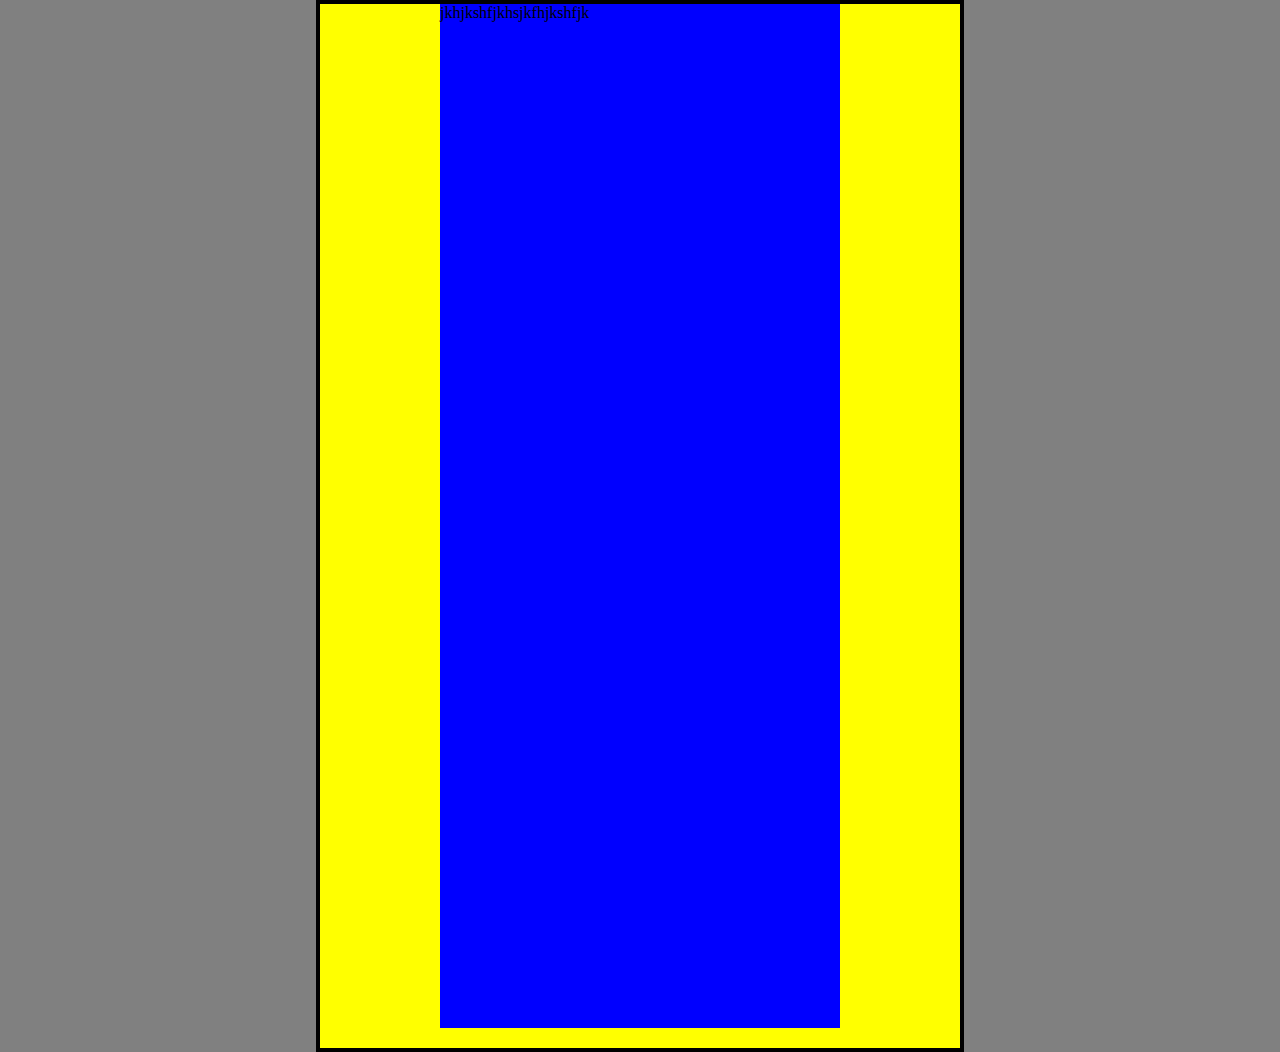
<file: about.html>
<!DOCTYPE html>

<html>
<head>
  <title>About us</title>
  <link href="css/mystyle.css" rel="stylesheet" type="text/css">
</head>
<body>
  <div class="main">
  jkhjkshfjkhsjkfhjkshfjk
  </div>

</body>

</html>
</file>
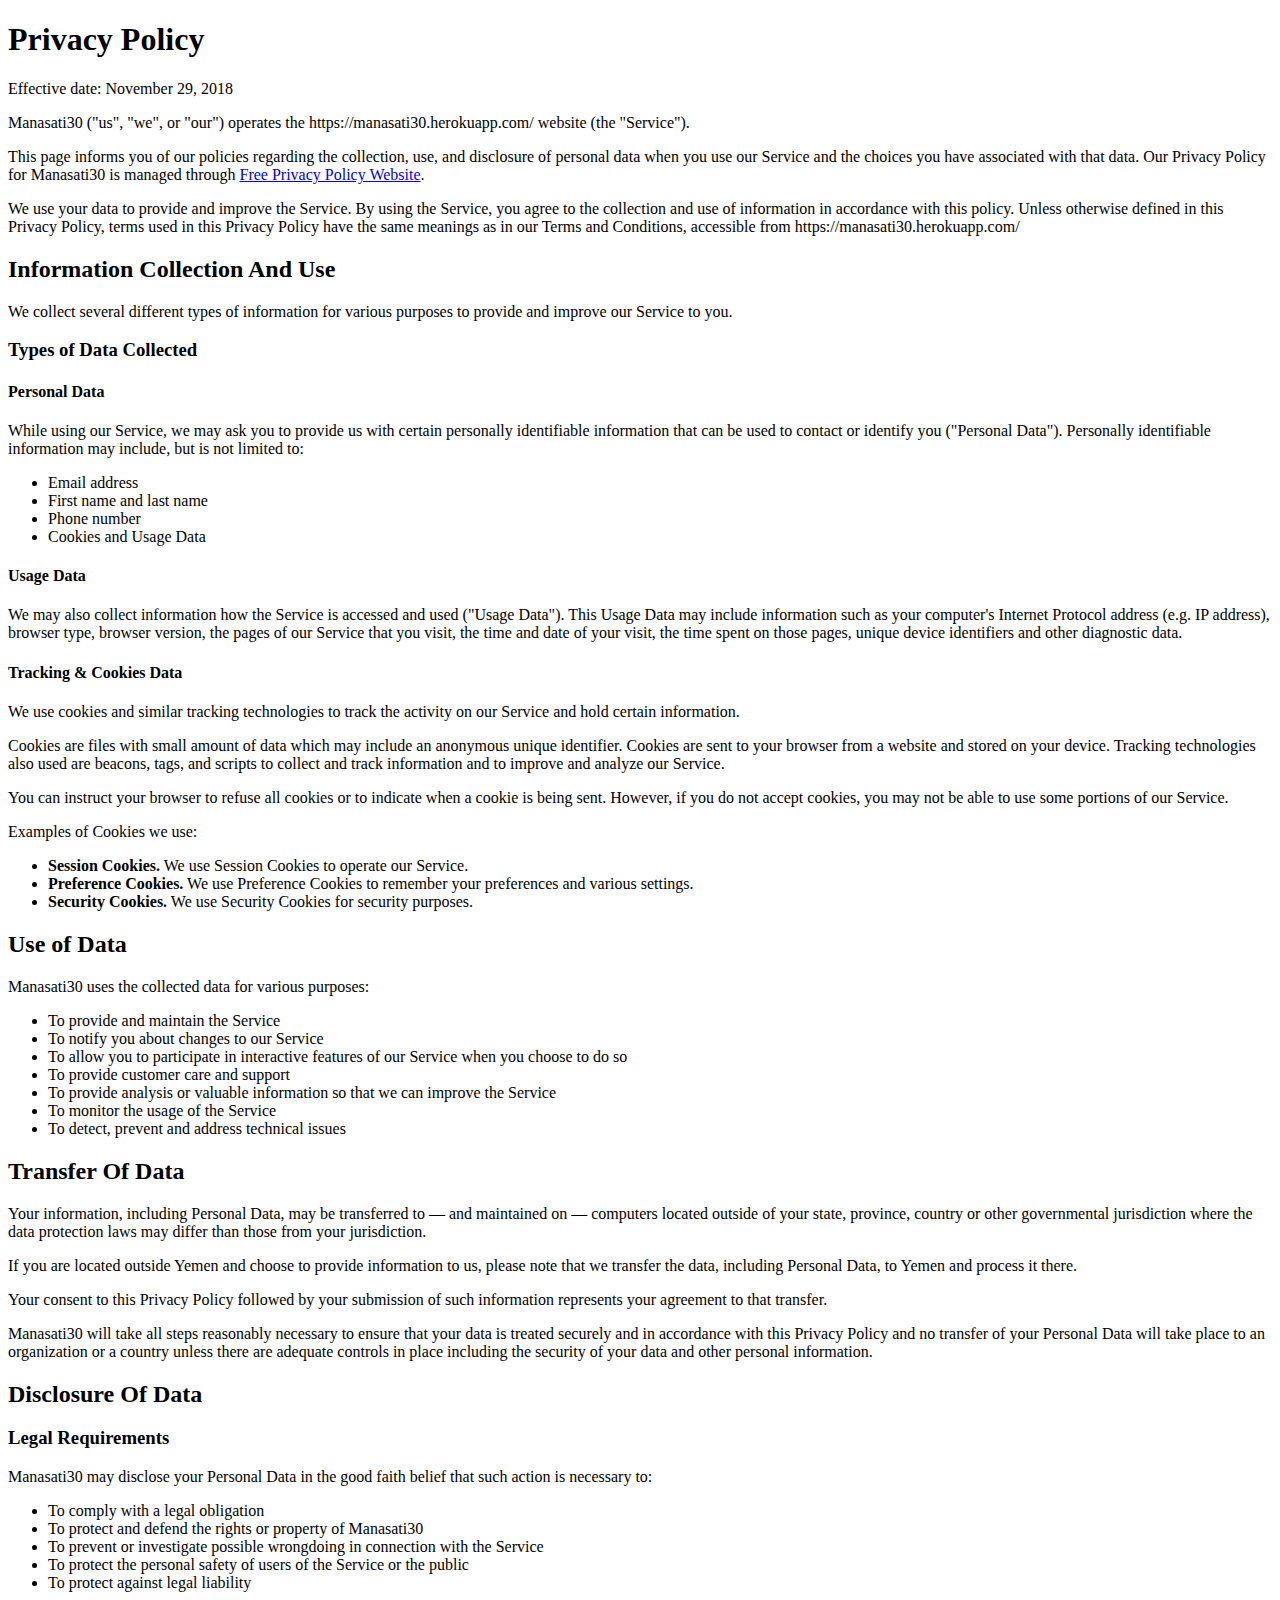
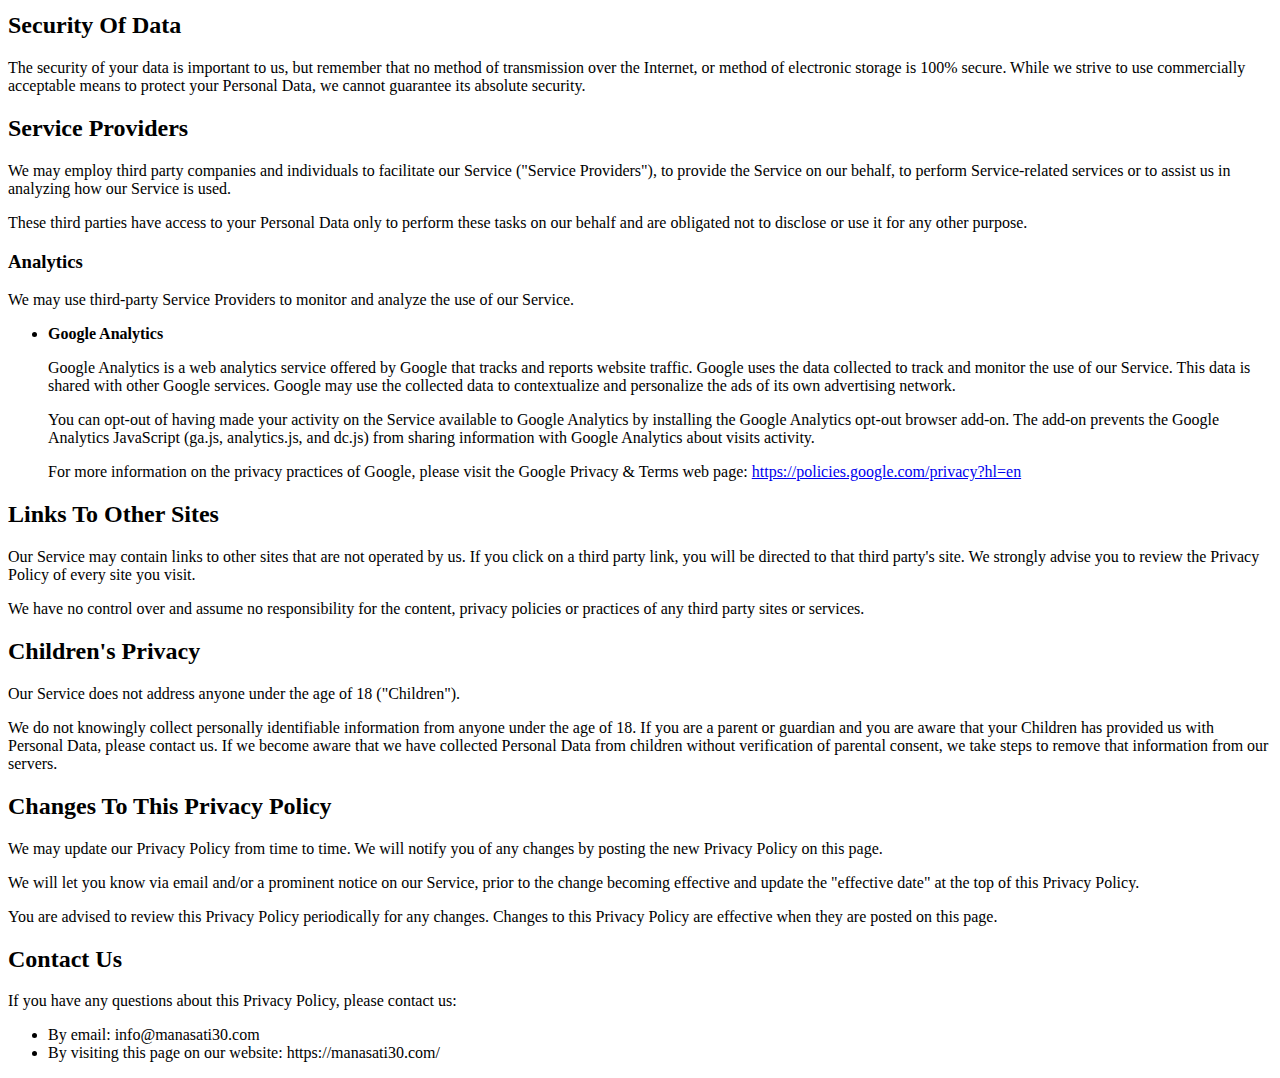
<file: privacy-policy.html>
<!DOCTYPE html>

<html lang="en">
 <head>
 <title>Privacy Policy</title>
 </head>
 <body>
<h1>Privacy Policy</h1>


<p>Effective date: November 29, 2018</p>


<p>Manasati30 ("us", "we", or "our") operates the https://manasati30.herokuapp.com/ website (the "Service").</p>

<p>This page informs you of our policies regarding the collection, use, and disclosure of personal data when you use our Service and the choices you have associated with that data. Our Privacy Policy  for Manasati30 is managed through <a href="https://www.freeprivacypolicy.com/free-privacy-policy-generator.php">Free Privacy Policy Website</a>.</p>

<p>We use your data to provide and improve the Service. By using the Service, you agree to the collection and use of information in accordance with this policy. Unless otherwise defined in this Privacy Policy, terms used in this Privacy Policy have the same meanings as in our Terms and Conditions, accessible from https://manasati30.herokuapp.com/</p>


<h2>Information Collection And Use</h2>

<p>We collect several different types of information for various purposes to provide and improve our Service to you.</p>

<h3>Types of Data Collected</h3>

<h4>Personal Data</h4>

<p>While using our Service, we may ask you to provide us with certain personally identifiable information that can be used to contact or identify you ("Personal Data"). Personally identifiable information may include, but is not limited to:</p>

<ul>
<li>Email address</li><li>First name and last name</li><li>Phone number</li><li>Cookies and Usage Data</li>
</ul>

<h4>Usage Data</h4>

<p>We may also collect information how the Service is accessed and used ("Usage Data"). This Usage Data may include information such as your computer's Internet Protocol address (e.g. IP address), browser type, browser version, the pages of our Service that you visit, the time and date of your visit, the time spent on those pages, unique device identifiers and other diagnostic data.</p>

<h4>Tracking & Cookies Data</h4>
<p>We use cookies and similar tracking technologies to track the activity on our Service and hold certain information.</p>
<p>Cookies are files with small amount of data which may include an anonymous unique identifier. Cookies are sent to your browser from a website and stored on your device. Tracking technologies also used are beacons, tags, and scripts to collect and track information and to improve and analyze our Service.</p>
<p>You can instruct your browser to refuse all cookies or to indicate when a cookie is being sent. However, if you do not accept cookies, you may not be able to use some portions of our Service.</p>
<p>Examples of Cookies we use:</p>
<ul>
    <li><strong>Session Cookies.</strong> We use Session Cookies to operate our Service.</li>
    <li><strong>Preference Cookies.</strong> We use Preference Cookies to remember your preferences and various settings.</li>
    <li><strong>Security Cookies.</strong> We use Security Cookies for security purposes.</li>
</ul>

<h2>Use of Data</h2>
    
<p>Manasati30 uses the collected data for various purposes:</p>    
<ul>
    <li>To provide and maintain the Service</li>
    <li>To notify you about changes to our Service</li>
    <li>To allow you to participate in interactive features of our Service when you choose to do so</li>
    <li>To provide customer care and support</li>
    <li>To provide analysis or valuable information so that we can improve the Service</li>
    <li>To monitor the usage of the Service</li>
    <li>To detect, prevent and address technical issues</li>
</ul>

<h2>Transfer Of Data</h2>
<p>Your information, including Personal Data, may be transferred to — and maintained on — computers located outside of your state, province, country or other governmental jurisdiction where the data protection laws may differ than those from your jurisdiction.</p>
<p>If you are located outside Yemen and choose to provide information to us, please note that we transfer the data, including Personal Data, to Yemen and process it there.</p>
<p>Your consent to this Privacy Policy followed by your submission of such information represents your agreement to that transfer.</p>
<p>Manasati30 will take all steps reasonably necessary to ensure that your data is treated securely and in accordance with this Privacy Policy and no transfer of your Personal Data will take place to an organization or a country unless there are adequate controls in place including the security of your data and other personal information.</p>

<h2>Disclosure Of Data</h2>

<h3>Legal Requirements</h3>
<p>Manasati30 may disclose your Personal Data in the good faith belief that such action is necessary to:</p>
<ul>
    <li>To comply with a legal obligation</li>
    <li>To protect and defend the rights or property of Manasati30</li>
    <li>To prevent or investigate possible wrongdoing in connection with the Service</li>
    <li>To protect the personal safety of users of the Service or the public</li>
    <li>To protect against legal liability</li>
</ul>

<h2>Security Of Data</h2>
<p>The security of your data is important to us, but remember that no method of transmission over the Internet, or method of electronic storage is 100% secure. While we strive to use commercially acceptable means to protect your Personal Data, we cannot guarantee its absolute security.</p>

<h2>Service Providers</h2>
<p>We may employ third party companies and individuals to facilitate our Service ("Service Providers"), to provide the Service on our behalf, to perform Service-related services or to assist us in analyzing how our Service is used.</p>
<p>These third parties have access to your Personal Data only to perform these tasks on our behalf and are obligated not to disclose or use it for any other purpose.</p>

<h3>Analytics</h3>
<p>We may use third-party Service Providers to monitor and analyze the use of our Service.</p>    
<ul>
        <li>
        <p><strong>Google Analytics</strong></p>
        <p>Google Analytics is a web analytics service offered by Google that tracks and reports website traffic. Google uses the data collected to track and monitor the use of our Service. This data is shared with other Google services. Google may use the collected data to contextualize and personalize the ads of its own advertising network.</p>
        <p>You can opt-out of having made your activity on the Service available to Google Analytics by installing the Google Analytics opt-out browser add-on. The add-on prevents the Google Analytics JavaScript (ga.js, analytics.js, and dc.js) from sharing information with Google Analytics about visits activity.</p>                <p>For more information on the privacy practices of Google, please visit the Google Privacy & Terms web page: <a href="https://policies.google.com/privacy?hl=en">https://policies.google.com/privacy?hl=en</a></p>
    </li>
                            </ul>


<h2>Links To Other Sites</h2>
<p>Our Service may contain links to other sites that are not operated by us. If you click on a third party link, you will be directed to that third party's site. We strongly advise you to review the Privacy Policy of every site you visit.</p>
<p>We have no control over and assume no responsibility for the content, privacy policies or practices of any third party sites or services.</p>


<h2>Children's Privacy</h2>
<p>Our Service does not address anyone under the age of 18 ("Children").</p>
<p>We do not knowingly collect personally identifiable information from anyone under the age of 18. If you are a parent or guardian and you are aware that your Children has provided us with Personal Data, please contact us. If we become aware that we have collected Personal Data from children without verification of parental consent, we take steps to remove that information from our servers.</p>


<h2>Changes To This Privacy Policy</h2>
<p>We may update our Privacy Policy from time to time. We will notify you of any changes by posting the new Privacy Policy on this page.</p>
<p>We will let you know via email and/or a prominent notice on our Service, prior to the change becoming effective and update the "effective date" at the top of this Privacy Policy.</p>
<p>You are advised to review this Privacy Policy periodically for any changes. Changes to this Privacy Policy are effective when they are posted on this page.</p>


<h2>Contact Us</h2>
<p>If you have any questions about this Privacy Policy, please contact us:</p>
<ul>
        <li>By email: info@manasati30.com</li>
            <li>By visiting this page on our website: https://manasati30.com/</li>
      
        </ul>
		
		</body>
		
	</html>
</file>
<file: css/mystyle.css>
p,li{
	
	font-size:17px;
	line-height:2;
	letter-spacing:0.50px;
	font-family:Arial;
}

p{
	font-weight:bold;
	font-family:Tahoma;
}

h1{
	font-size:65px;
	color:deepskyblue;
	text-align:center;
	text-shadow: 3px 3px 1px black;
}

.class1{ /*this is class selector */
	color:blue;
}

img{
	height:200px;
	width:200px;
}

.main{
	height:1024px;
	width:400px;
	display:block;
	margin:0 auto;
	background-color:blue;
	position:center;
}

#p1{ /*this is Id selector */
	font-style:italic;
}


img{
	display:block;
	margin:0 auto;
}



body{
	margin: 0 auto; /* the advanatge from this value that it dose center an enlement within the parent element*/
	padding: 0 20px 20px 20px;
	width:600px;
    border: 4px solid black;
	background-color:yellow;
}
html{
	background-color: gray;
}
</file>
